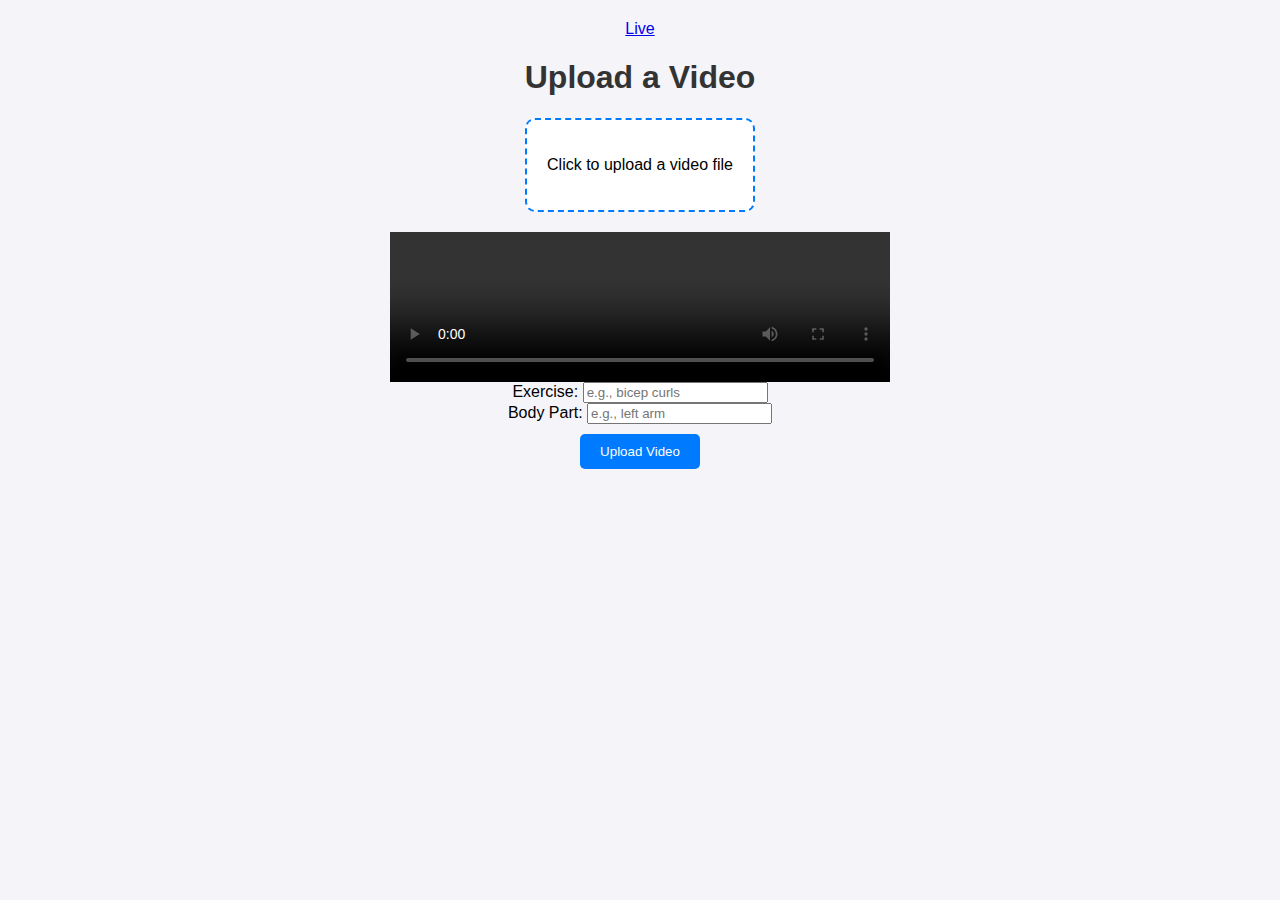
<file: Fitness Trainer frontend/index.html>
<!DOCTYPE html>
<html lang="en">
<head>
    <meta charset="UTF-8">
    <meta name="viewport" content="width=device-width, initial-scale=1.0">
    <title>Home</title>
    <link rel="stylesheet" href="index.css">
</head>
<body>
    <a href="live.html">Live</a>

    <h1>Upload a Video</h1>

    <div class="upload-container" onclick="document.getElementById('videoUpload').click();">
        <p>Click to upload a video file</p>
        <input type="file" id="videoUpload" accept="video/*" onchange="previewVideo(event)">
    </div>

    <video id="videoPreview" class="preview" controls></video>


    <div>
        <label for="exerciseInput">Exercise:</label>
        <input type="text" id="exerciseInput" placeholder="e.g., bicep curls">
    </div>
    <div>
        <label for="bodyPartInput">Body Part:</label>
        <input type="text" id="bodyPartInput" placeholder="e.g., left arm">
    </div>


    <button class="button" onclick="uploadVideo()" disabled id="uploadButton">Upload Video</button>
    <p id="results"></p>

<script src="index.js"></script>
</body>
</html>
</file>
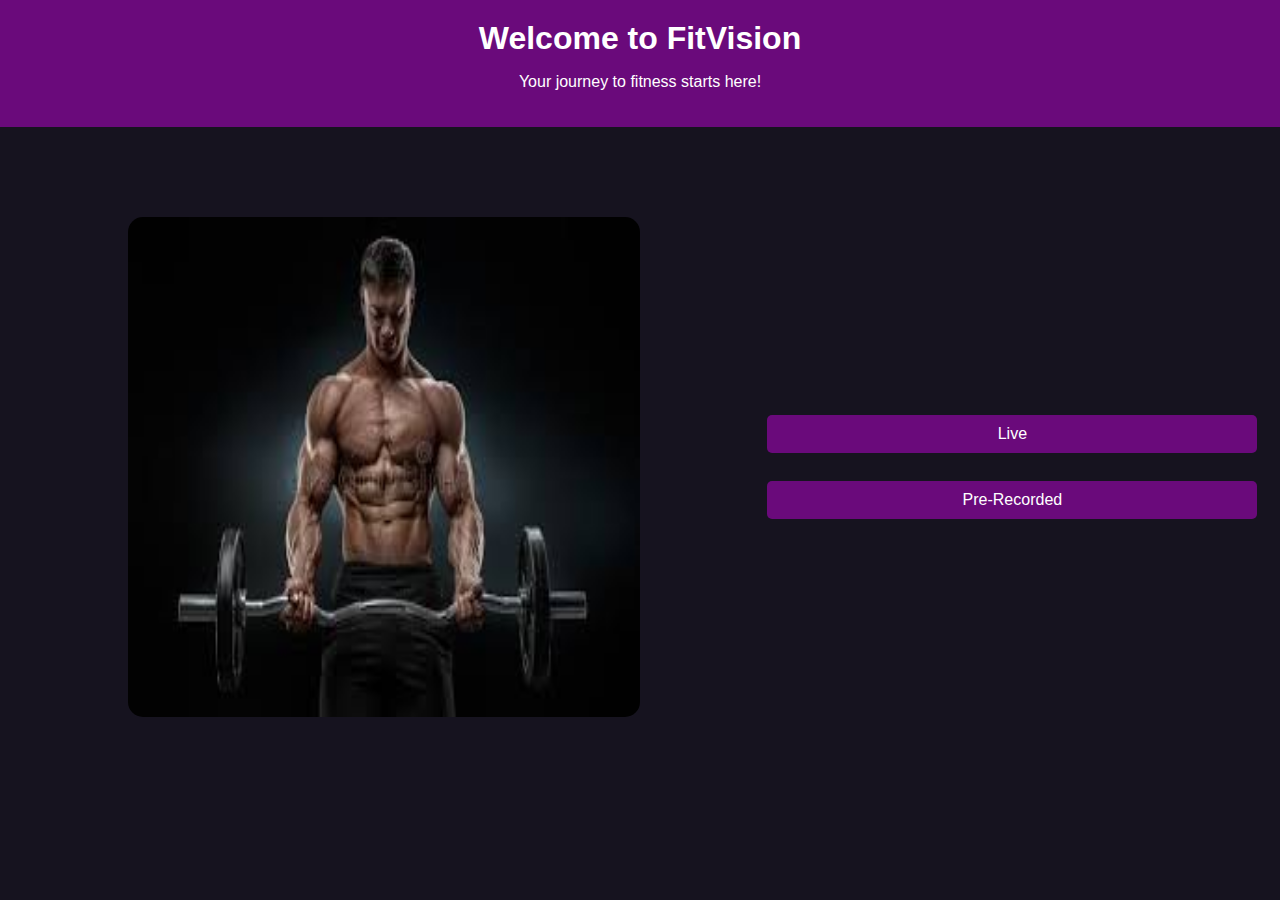
<file: fitness_frontend/index.html>
<!DOCTYPE html>
<html lang="en">
<head>
    <meta charset="UTF-8">
    <meta name="viewport" content="width=device-width, initial-scale=1.0">
    <title>FitVision</title>
    <link rel="stylesheet" href="index.css">
</head>
<body>
    <div class="header">
        <h1>Welcome to FitVision</h1>
        <p>Your journey to fitness starts here!</p>
    </div>
    <div class="cart">
        <img src="bg.jpeg" alt="">
        <div class="content">
            <a href="live/index.html">Live</a>
            <a href="pre_recorded/index.html">Pre-Recorded</a>
        </div>

    </div>
</body>
</html>
</file>
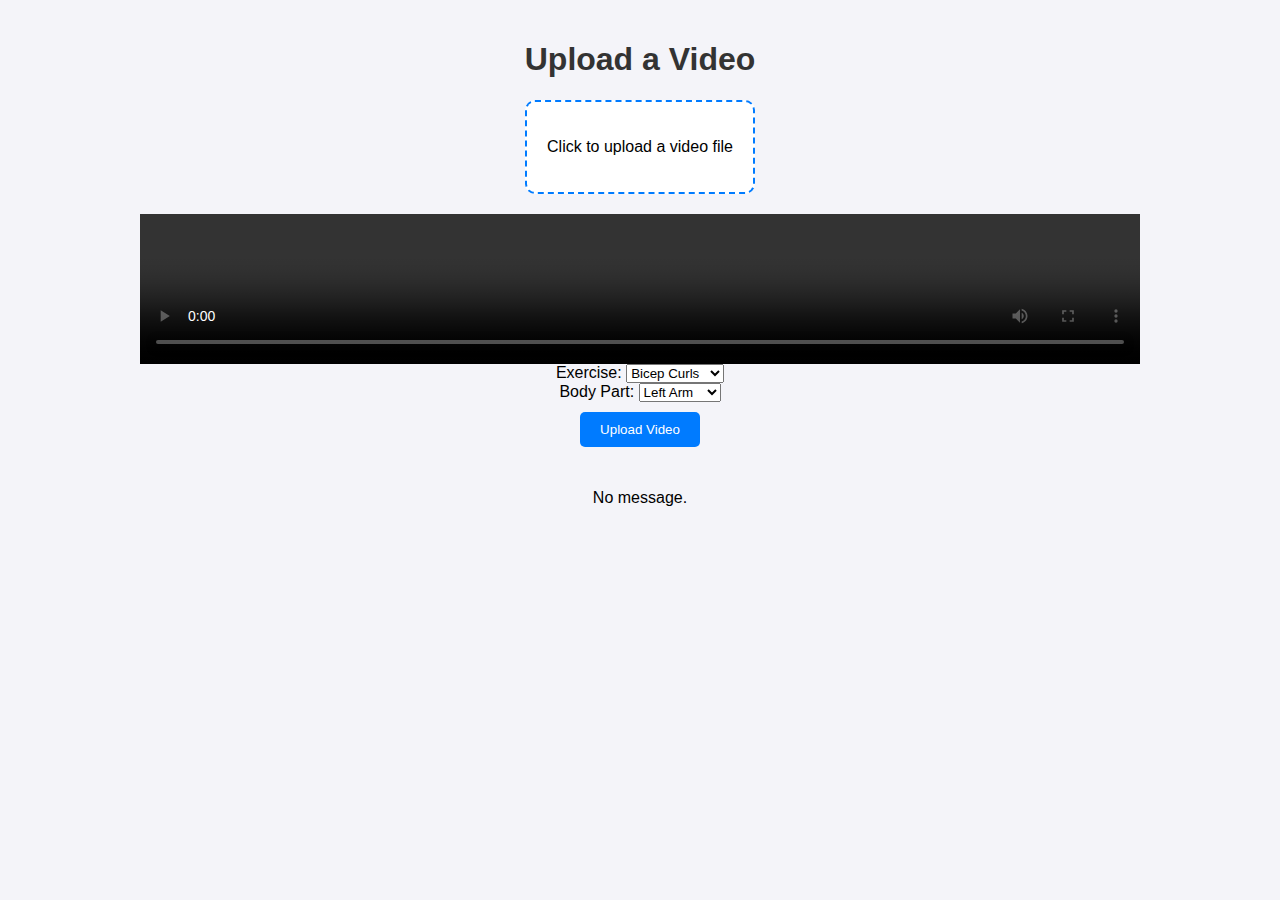
<file: Fitness Trainer frontend/pre_recorded_video/index.html>
<!DOCTYPE html>
<html lang="en">
<head>
    <meta charset="UTF-8">
    <meta name="viewport" content="width=device-width, initial-scale=1.0">
    <title>Home</title>
    <link rel="stylesheet" href="index.css">
</head>
<body>

    <h1>Upload a Video</h1>

    <div class="upload-container" onclick="document.getElementById('videoUpload').click();">
        <p>Click to upload a video file</p>
        <input type="file" id="videoUpload" accept="video/*" onchange="previewVideo(event)">
    </div>

    <video id="videoPreview" class="preview" controls></video>

    <!-- Dropdown for exercise selection -->
    <div>
        <label for="exerciseInput">Exercise:</label>
        <select id="exerciseInput">
            <option value="bicep curls" selected>Bicep Curls</option>
            <option value="pushups">Pushups</option>
            <option value="squats">Squats</option>
            <option value="bench press">Bench Press</option>
            <option value="dips">Dips</option>
            <option value="crunches">Crunches</option>
        </select>
    </div>

    <!-- Dropdown for body part selection -->
    <div>
        <label for="bodyPartInput">Body Part:</label>
        <select id="bodyPartInput">
            <option value="right arm">Right Arm</option>
            <option value="left arm" selected>Left Arm</option>
            <option value="right leg">Right Leg</option>
            <option value="left leg">Left Leg</option>
        </select>
    </div>

    <button class="button" onclick="uploadVideo()" disabled id="uploadButton">Upload Video</button>
    <pre id="results"></pre>
    <p id="messageBox">No message.</p>

<script src="index.js"></script>
</body>
</html>
</file>
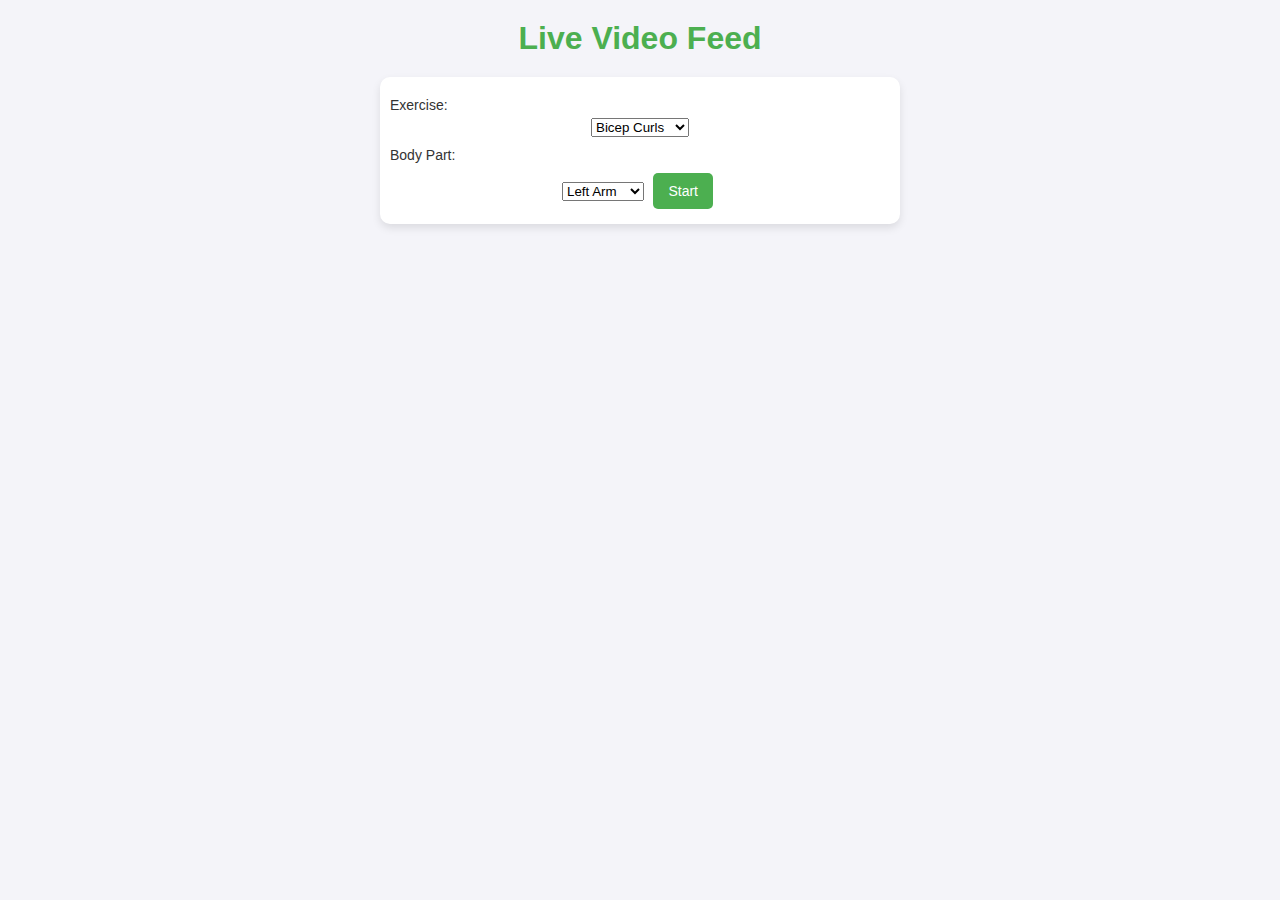
<file: fitness_frontend/live/index.html>
<!DOCTYPE html>
<html lang="en">
<head>
    <meta charset="UTF-8">
    <meta name="viewport" content="width=device-width, initial-scale=1.0">
    <title>Document</title>
</head>
<link rel="stylesheet" href="index.css">
<body>
    <h1>Live Video Feed</h1>
    <img id="video" alt="Video Stream" style="display:none" />

    <div>
        <label for="exercise">Exercise:</label>
        <select id="exercise">
            <option value="bicep curls" selected>Bicep Curls</option>
            <option value="pushups">Pushups</option>
            <option value="squats">Squats</option>
            <option value="bench press">Bench Press</option>
            <option value="dips">Dips</option>
            <option value="crunches">Crunches</option>
        </select>
        
        <label for="bodyPart">Body Part:</label>
        <select id="bodyPart">
            <option value="left arm" selected>Left Arm</option>
            <option value="right arm">Right Arm</option>
            <option value="left leg">Left Leg</option>
            <option value="right leg">Right Leg</option>
        </select>
        
        <button id="startButton">Start</button>
        <button id="stopButton" style="display: none;">Stop</button>
    </div>

    <div id="result" style="margin-top: 20px; padding: 10px; border: 1px solid #ccc; display: none;">
        <h2>Results</h2>
        <pre id="resultContent" style="white-space: pre-wrap;"></pre>
    </div>
</body>
<script src="index.js"></script>
</html>
</file>
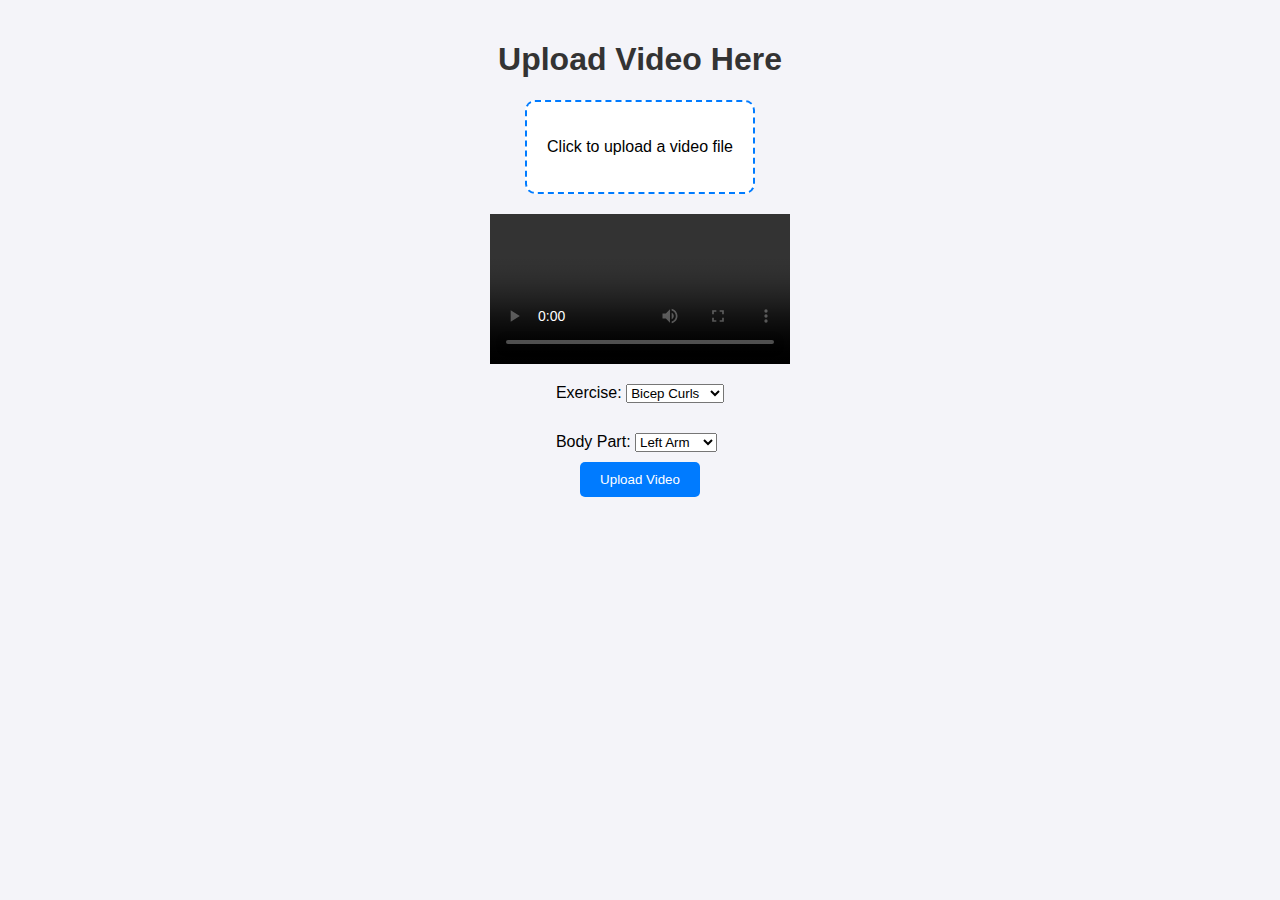
<file: fitness_frontend/pre_recorded/index.html>
<!DOCTYPE html>
<html lang="en">
<head>
    <meta charset="UTF-8">
    <meta name="viewport" content="width=device-width, initial-scale=1.0">
    <title>Pre-Recorded</title>
</head>
<link rel="stylesheet" href="index.css">
<body >
    
    <h1>Upload Video Here</h1>

    <div class="upload-container" onclick="document.getElementById('videoUpload').click();">
        <p>Click to upload a video file</p>
        <input type="file" id="videoUpload" accept="video/*" onchange="previewVideo(event)">
    </div>

    <video id="videoPreview" class="preview" controls></video>

    <div class="selector">

        <!-- Dropdown for exercise selection -->
        <div class="exercise">
            <label for="exerciseInput">Exercise:</label>
            <select id="exerciseInput">
                <option value="bicep curls" selected>Bicep Curls</option>
                <option value="pushups">Pushups</option>
                <option value="squats">Squats</option>
                <option value="bench press">Bench Press</option>
                <option value="dips">Dips</option>
                <option value="crunches">Crunches</option>
            </select>
        </div>
    
        <!-- Dropdown for body part selection -->
        <div class="bodyPart">
            <label for="bodyPartInput">Body Part:</label>
            <select id="bodyPartInput">
                <option value="right arm">Right Arm</option>
                <option value="left arm" selected>Left Arm</option>
                <option value="right leg">Right Leg</option>
                <option value="left leg">Left Leg</option>
            </select>
        </div>
    </div>


    <button class="button" onclick="uploadVideo()" disabled id="uploadButton">Upload Video</button>
    <!-- <pre id="results"></pre> -->
    <pre id="messageBox" style="display: none;"></pre>
    <div id="result" style="margin-top: 20px; padding: 10px; border: 1px solid #ccc; display: none;">
        <h2>Results</h2>
        <pre id="resultContent" style="white-space: pre-wrap;"></pre>
    </div>
</body>
<script src="index.js"></script>
</html>
</file>
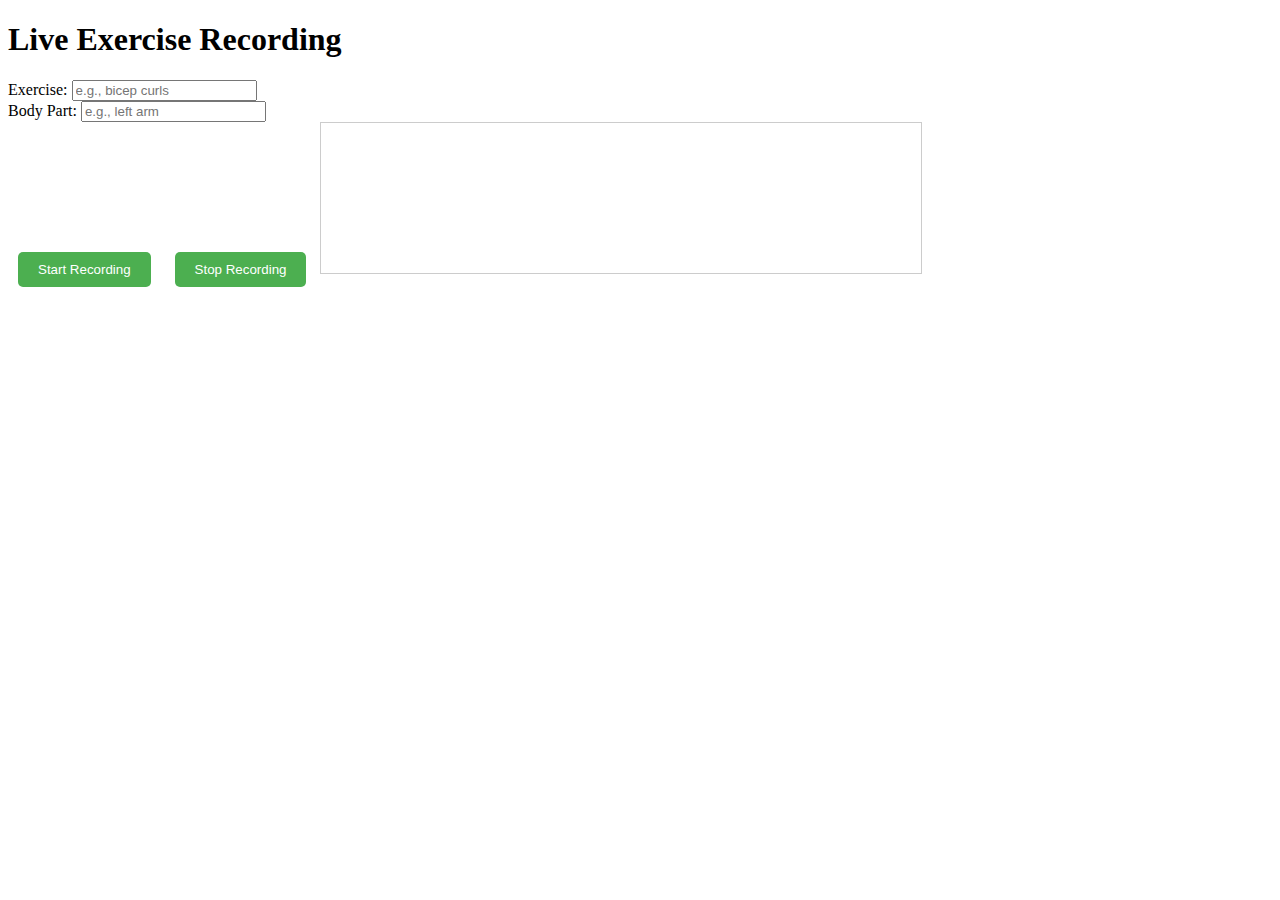
<file: Fitness Trainer frontend/live.html>
<!DOCTYPE html>
<html lang="en">
<head>
    <meta charset="UTF-8">
    <meta name="viewport" content="width=device-width, initial-scale=1.0">
    <title>Live Exercise Recording</title>
    <link rel="stylesheet" href="styles.css">
</head>
<body>
    
    <h1>Live Exercise Recording</h1>

    <div>
        <label for="exerciseInput">Exercise:</label>
        <input type="text" id="exerciseInput" placeholder="e.g., bicep curls">
    </div>
    <div>
        <label for="bodyPartInput">Body Part:</label>
        <input type="text" id="bodyPartInput" placeholder="e.g., left arm">
    </div>

    <button class="button" onclick="startRecording()">Start Recording</button>
    <button class="button" onclick="stopRecording()">Stop Recording</button>

    <video id="videoElement" autoplay playsinline></video>
    <p id="responseMessage"></p>
<script src="live.js"></script>
</body>
</html>
</file>
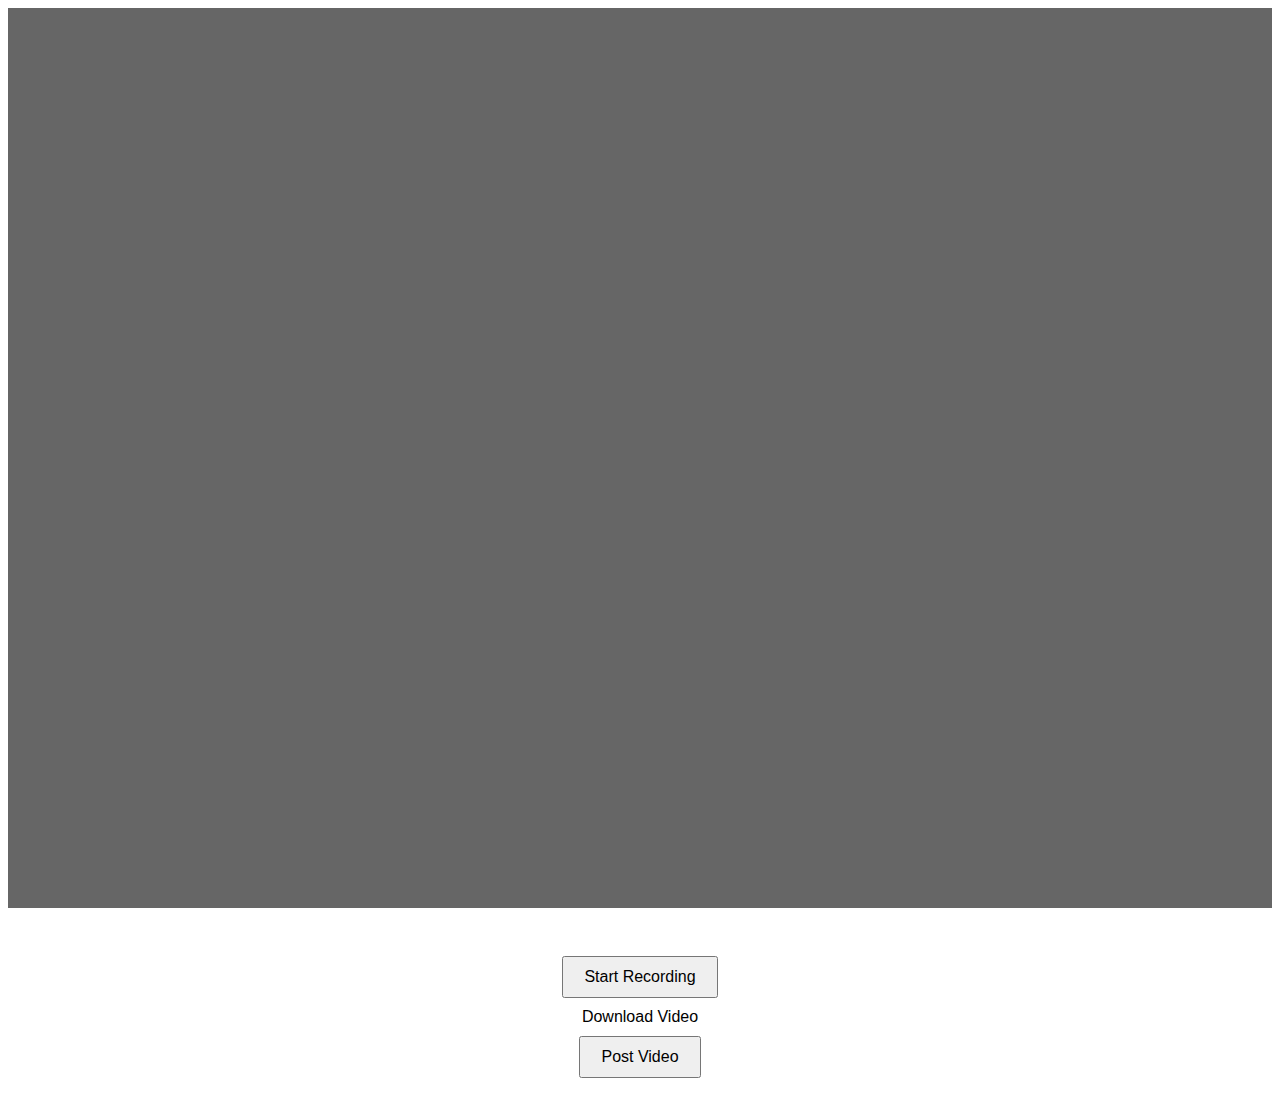
<file: fitness_backend/ai_processing/templates/home.html>
<!DOCTYPE html>
<html lang="en">
<head>
    <meta charset="UTF-8">
    <meta name="viewport" content="width=device-width, initial-scale=1.0">
    <title>Video Recorder with Automatic MP4 Save</title>
    <style>
        body {
            font-family: Arial, sans-serif;
            display: flex;
            flex-direction: column;
            align-items: center;
            
        }
        #video {
            width: 100%;
            height: 100vh;
            background-color: #666;
            margin-bottom: 20px;
        }
        button {
            font-size: 16px;
            padding: 10px 20px;
            margin: 10px;
            cursor: pointer;
        }
    </style>
</head>
<body>
    <video id="video" autoplay></video>
    <br>
    <button id="startRecordBtn">Start Recording</button>
    <button id="stopRecordBtn">Stop Recording</button>
    <a id="downloadLink" download="video.mp4">Download Video</a>
    <button id="postVideoBtn">Post Video</button>

    <script>
        let blob = [];
        
        var video = document.querySelector('#video');
        var startRecord = document.querySelector('#startRecordBtn');
        var stopRecord = document.querySelector('#stopRecordBtn');
        var downloadLink = document.querySelector('#downloadLink');
        var postBtn = document.querySelector('#postVideoBtn');

        window.onload = async function () {
            stopRecord.style.display = 'none';

            videoStream = await navigator.mediaDevices.getUserMedia({
                video : true
            });
            video.srcObject = videoStream;
        }
        
        startRecord.onclick = function () {
            startRecord.style.display = 'none';
            stopRecord.style.display = 'inline';

            mediaRecorder = new MediaRecorder(videoStream);

            
            mediaRecorder.addEventListener('dataavailable', function(e) {
                blob.push(e.data);
            })

            mediaRecorder.addEventListener('stop', function(){
                var videoLocal = URL.createObjectURL(new Blob(blob));
                downloadLink.href = videoLocal;
            })
            mediaRecorder.start();
        }

           

        stopRecord.onclick = function() {
            mediaRecorder.stop();
        }

        postBtn.onclick = async () => {
            const blob = new Blob(recordedChunks, { type: 'video/mp4' });
            const formData = new FormData();
            formData.append('video', blob, 'recorded_video.mp4');

            try {
                const response = await fetch('http://localhost:8000/', {
                    method: 'POST',
                    body: formData
                });
                
                if (response.ok) {
                    alert('Video uploaded successfully!');
                } else {
                    alert('Failed to upload video.');
                }
            } catch (error) {
                console.error('Error uploading video:', error);
                alert('Error uploading video. Check the console for details.');
            }
        };


    </script>
</body>
</html>
</file>
<file: Fitness Trainer frontend/index.css>
body {
    font-family: Arial, sans-serif;
    display: flex;
    flex-direction: column;
    align-items: center;
    margin: 0;
    padding: 20px;
    background-color: #f4f4f9;
}

h1 {
    color: #333;
}

.upload-container {
    display: flex;
    flex-direction: column;
    align-items: center;
    border: 2px dashed #007bff;
    padding: 20px;
    border-radius: 10px;
    background-color: #fff;
    cursor: pointer;
    transition: 0.3s;
    max-width: 300px;
}

.upload-container:hover {
    border-color: #0056b3;
}

#videoUpload {
    display: none;
}

.preview {
    margin-top: 20px;
    width: 100%;
    max-width: 500px;
}

.button {
    margin-top: 10px;
    padding: 10px 20px;
    background-color: #007bff;
    color: #fff;
    border: none;
    border-radius: 5px;
    cursor: pointer;
    transition: background-color 0.3s;
}

.button:hover {
    background-color: #0056b3;
}
</file>
<file: fitness_frontend/index.css>
a{
    width: 300%;
    max-width: 500px;
    min-width: 100px;
    text-decoration: none;
    color: white;
    background-color: rgb(106, 10, 123);
    padding: 10px 20px;
    border-radius: 5px;
    margin: 5px;
    display: inline-block;
}

a:hover {
    background-color: rgb(73, 5, 85);
}

body {
    font-family: Arial, sans-serif;
    text-align: center;
    background-color: rgb(22, 19, 31);
    margin: 0;
    padding: 0;
    
}


img{
    height: 60vh;
    width: 50%;
    max-width: 800px;
    max-height: 500px;
    border-radius: 15px;
}

.header {
    background-color: rgb(106, 10, 123);
    color: white;
    padding: 20px;
}
.header h1 {
    margin: 0;
}
.cart{
    padding-left: 10%;
    padding-right: 10%;
    display: flex;
    align-items: center;
    margin-top: 10vh;
    gap: 10%;
}

.content {
    padding: 20px;
    display: flex;
    flex-direction: column;
    gap: 2vh;
}
</file>
<file: Fitness Trainer frontend/pre_recorded_video/index.css>
body {
    font-family: Arial, sans-serif;
    display: flex;
    flex-direction: column;
    align-items: center;
    margin: 0;
    padding: 20px;
    background-color: #f4f4f9;
}

h1 {
    color: #333;
}

.upload-container {
    display: flex;
    flex-direction: column;
    align-items: center;
    border: 2px dashed #007bff;
    padding: 20px;
    border-radius: 10px;
    background-color: #fff;
    cursor: pointer;
    transition: 0.3s;
    max-width: 300px;
}

.upload-container:hover {
    border-color: #0056b3;
}

#videoUpload {
    display: none;
}

.preview {
    margin-top: 20px;
    width: 100%;
    max-width: 1000px;
}

.button {
    margin-top: 10px;
    padding: 10px 20px;
    background-color: #007bff;
    color: #fff;
    border: none;
    border-radius: 5px;
    cursor: pointer;
    transition: background-color 0.3s;
}

.button:hover {
    background-color: #0056b3;
}

label{
    margin-top: 20px;
}
</file>
<file: fitness_frontend/live/index.css>
/* General styles */
body {
    font-family: Arial, sans-serif;
    margin: 0;
    padding: 0;
    background-color: #f4f4f9;
    color: #333;
    text-align: center;
}

/* Header */
h1 {
    margin: 20px 0;
    color: #4CAF50;
}

/* Video Stream */
#video {
    display: block;
    margin: auto auto;
    border: 5px solid #ddd;
    border-radius: 10px;
    box-shadow: 0 4px 10px rgba(0, 0, 0, 0.1);
}

/* Input form */
div {
    margin: 20px auto;
    padding: 10px;
    width: 80%;
    max-width: 500px;
    background-color: #fff;
    border-radius: 10px;
    box-shadow: 0 4px 8px rgba(0, 0, 0, 0.1);
}

label {
    display: block;
    font-size: 14px;
    margin: 10px 0 5px;
    text-align: left;
}

input[type="text"] {
    width: calc(100% - 20px);
    padding: 10px;
    margin-bottom: 15px;
    border: 1px solid #ccc;
    border-radius: 5px;
    box-sizing: border-box;
}

/* Buttons */
button {
    padding: 10px 15px;
    margin: 5px;
    border: none;
    border-radius: 5px;
    font-size: 14px;
    cursor: pointer;
    transition: background-color 0.3s;
}

#startButton {
    background-color: #4CAF50;
    color: white;
}

#stopButton {
    background-color: #f44336;
    color: white;
}

button:hover {
    background-color: #3e8e41;
}

#stopButton:hover {
    background-color: #d32f2f;
}

/* Result Display */
#result {
    background-color: #f9f9f9;
    color: #333;
    text-align: left;
    width: calc(100% - 40px);
    max-width: 600px;
    margin: 20px auto;
    border: 1px solid #ddd;
    border-radius: 10px;
    box-shadow: 0 4px 10px rgba(0, 0, 0, 0.1);
}

#result h2 {
    color: #4CAF50;
    margin: 10px;
}

#resultContent {
    margin: 10px;
    padding: 10px;
    background-color: #fff;
    border-radius: 5px;
    border: 1px solid #ddd;
    white-space: pre-wrap;
    font-family: 'Courier New', Courier, monospace;
}

/* Responsive adjustments */
@media (max-width: 768px) {
    #video {
        width: 100%;
        height: auto;
    }

    div {
        width: 90%;
    }

    #result {
        width: 90%;
    }
}
</file>
<file: fitness_frontend/pre_recorded/index.css>
body {
    font-family: Arial, sans-serif;
    display: flex;
    flex-direction: column;
    align-items: center;
    margin: 0;
    padding: 20px;
    background-color: #f4f4f9;
}

h1 {
    color: #333;
}

.bodyPart{

}

.selector{
    display: flex;
    flex-direction: column;
    gap: 30px;
    padding-top: 20px;
}

.upload-container {
    display: flex;
    flex-direction: column;
    align-items: center;
    border: 2px dashed #007bff;
    padding: 20px;
    border-radius: 10px;
    background-color: #fff;
    cursor: pointer;
    transition: 0.3s;
    max-width: 300px;
}

.upload-container:hover {
    border-color: #0056b3;
}

#videoUpload {
    display: none;
}

.preview {
    margin-top: 20px;
    max-width: 1000px;
    max-height: 450px;
}
.preview video{
    height: 450px;
}
.button {
    margin-top: 10px;
    padding: 10px 20px;
    background-color: #007bff;
    color: #fff;
    border: none;
    border-radius: 5px;
    cursor: pointer;
    transition: background-color 0.3s;
}

.button:hover {
    background-color: #0056b3;
}

label{
    margin-top: 20px;
}


#result {
    background-color: #f9f9f9;
    color: #333;
    text-align: left;
    width: calc(100% - 40px);
    max-width: 600px;
    margin: 20px auto;
    border: 1px solid #ddd;
    border-radius: 10px;
    box-shadow: 0 4px 10px rgba(0, 0, 0, 0.1);
}

#result h2 {
    color: #4CAF50;
    margin: 10px;
}

#resultContent {
    margin: 10px;
    padding: 10px;
    background-color: #fff;
    border-radius: 5px;
    border: 1px solid #ddd;
    white-space: pre-wrap;
    font-family: 'Courier New', Courier, monospace;
}
</file>
<file: Fitness Trainer frontend/styles.css>
.button {
    margin: 10px;
    padding: 10px 20px;
    background-color: #4CAF50; /* Green */
    color: white;
    border: none;
    border-radius: 5px;
    cursor: pointer;
}

.button:disabled {
    background-color: #ccc; /* Disabled button color */
}

video {
    width: 100%;  /* Responsive width */
    max-width: 600px;  /* Maximum width */
    height: auto;  /* Automatic height */
    border: 1px solid #ccc;  /* Border around video */
}
</file>
